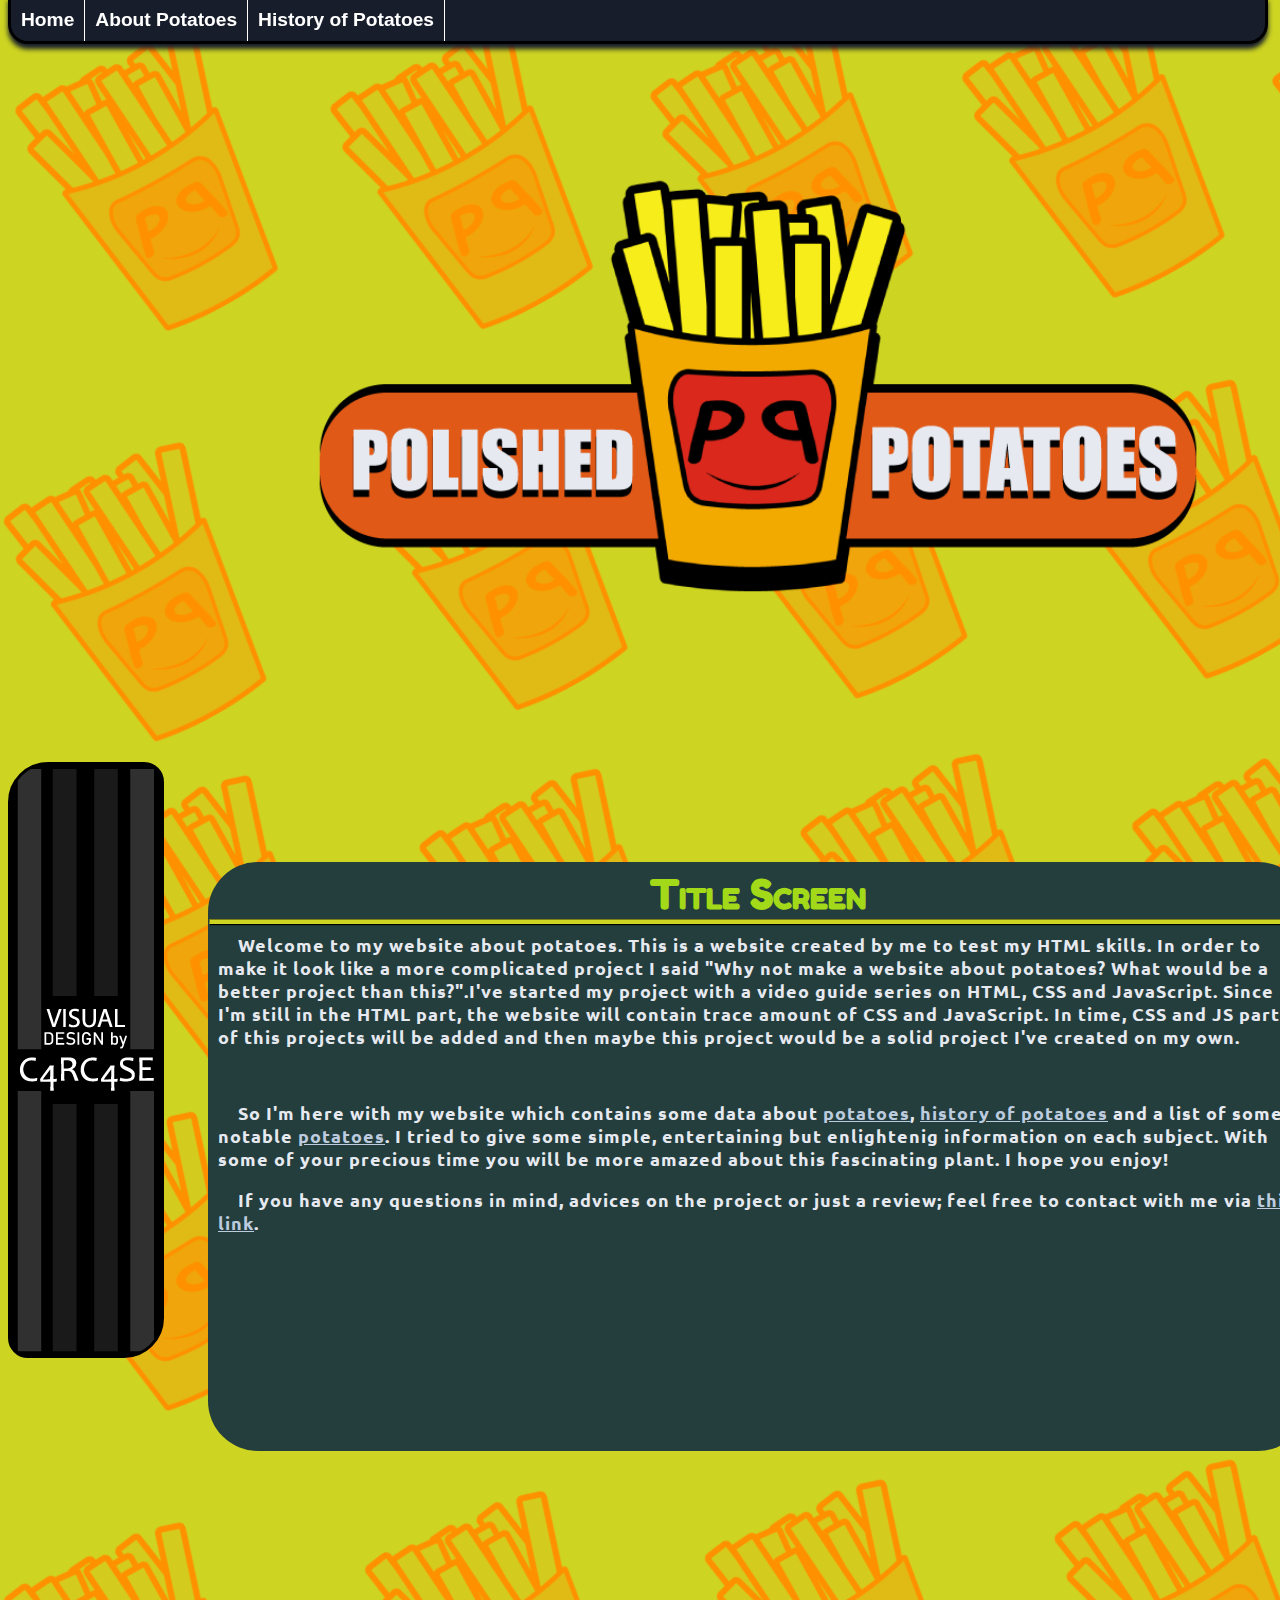
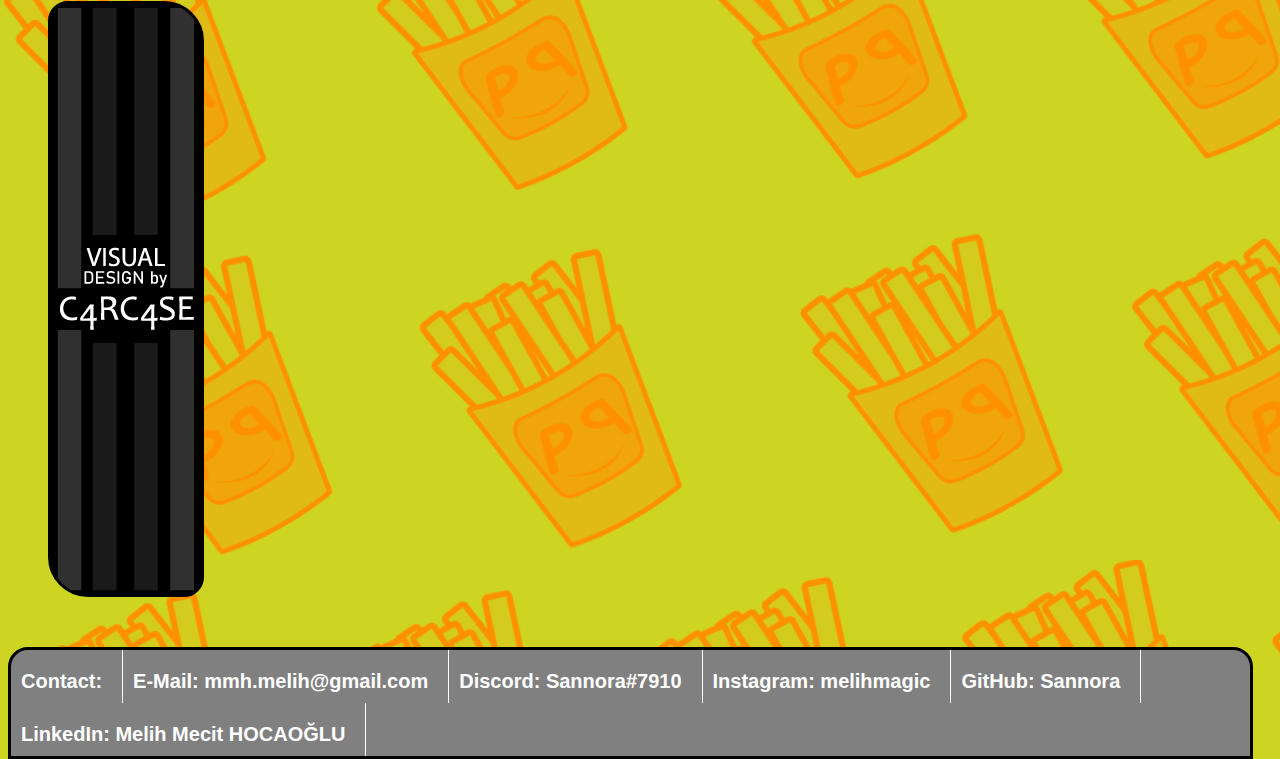
<file: PolishedPotatoes Project/index.html>
<!DOCTYPE html>
<html lang="en">
  <head>
    <title>Polished Potatoes: Almost Everything About Potatoes</title>
    <link rel="shortcut icon" href="images/favpp.ico" type="image/x-icon">
    <meta charset="utf-8">
    <link rel="stylesheet" href ="styleIndex.css">
    <title>Links between pages</title>
  </head>
  <body style="background-image: url(images/ppbackground.png);background-size: 1920px 1080px; background-color: #cdd422;">
    <div>
      <header>
        <a href="index.html"><img src="images/titleLogo.png" id="Title"></a>
      </header>
      <nav>
        <ul class="NavList">
            <li><a class="NavigationBar" href="index.html">Home</a></li>
            <li><a class="NavigationBar" href="about.html">About Potatoes</a></li>
            <li><a class="NavigationBar" href="history.html">History of Potatoes</a></li>
        </ul>  
    </nav>
      <article class="ContentBox">
        <h1>Title Screen</h1>
        <hr>
        <p>
          Welcome to my website about potatoes. This is a website created by me
          to test my HTML skills. In order to make it look like a more
          complicated project I said "Why not make a website about potatoes?
          What would be a better project than this?".I've started my project
          with a video guide series on HTML, CSS and JavaScript. Since I'm still
          in the HTML part, the website will contain trace amount of CSS and
          JavaScript. In time, CSS and JS parts of this projects will be added
          and then maybe this project would be a solid project I've created on
          my own.
        </p>
        <br />
        <p>
          So I'm here with my website which contains some data about
          <a href="about.html" class="InnerLink">potatoes</a>,
          <a href="history.html" class="InnerLink">history of potatoes</a> and a
          list of some notable
          <a href="potatoes.html" class="InnerLink">potatoes</a>. I tried to
          give some simple, entertaining but enlightenig information on each
          subject. With some of your precious time you will be more amazed about
          this fascinating plant. I hope you enjoy!
        </p>
        <p>
          If you have any questions in mind, advices on the project or just a
          review; feel free to contact with me via
          <a href="contact.html" class="InnerLink">this link</a>.
        </p>
      </article>
      <a href="https://www.instagram.com/c4rc4se"><aside class="ContentBox" id="asideRight"></aside></a>
      <a href="https://www.instagram.com/c4rc4se"><aside id="asideLeft"></aside></a>
      <footer id="footer">
        <ul class="FooterList">
          <li>
            <a class="FooterBar" href="#">Contact: </a>
          </li>
          <li>
            <a class="FooterBar" href="mailto:mmh.melih@gmail.com">E-Mail: mmh.melih@gmail.com</a>
          </li>          
          <li>
            <a class="FooterBar" href="https://discordapp.com/users/325423633784766464">Discord: Sannora#7910</a>
          </li>
          <li>
            <a class="FooterBar" href="https://www.instagram.com/melihmagic">Instagram: melihmagic</a>
          </li>
          <li>
            <a class="FooterBar" href="https://github.com/Sannora">GitHub: Sannora</a>
          </li>
          <li>
            <a class="FooterBar" href="https://www.linkedin.com/in/melih-mecit-hocao%C4%9Flu/">LinkedIn: Melih Mecit HOCAOĞLU</a>
          </li>
        </ul>
      </footer>
    </div>
  </body>
</html>
</file>
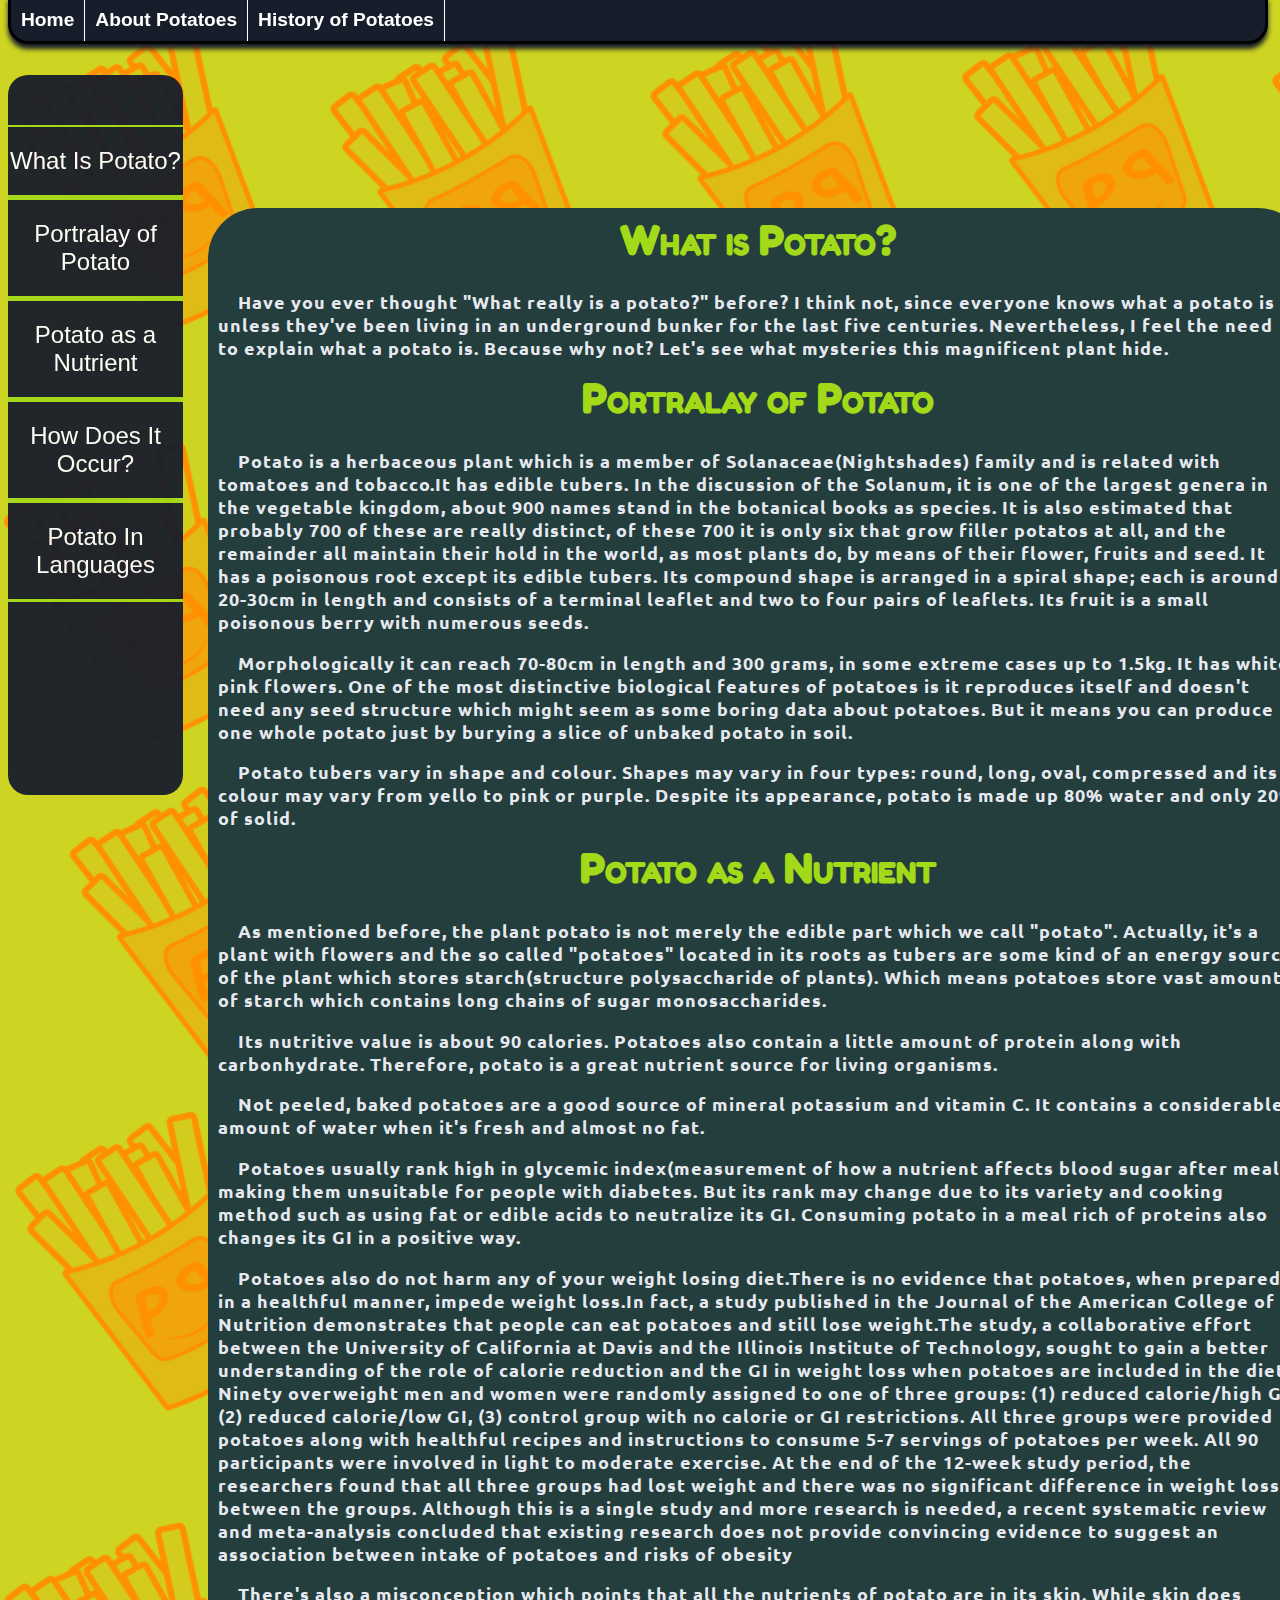
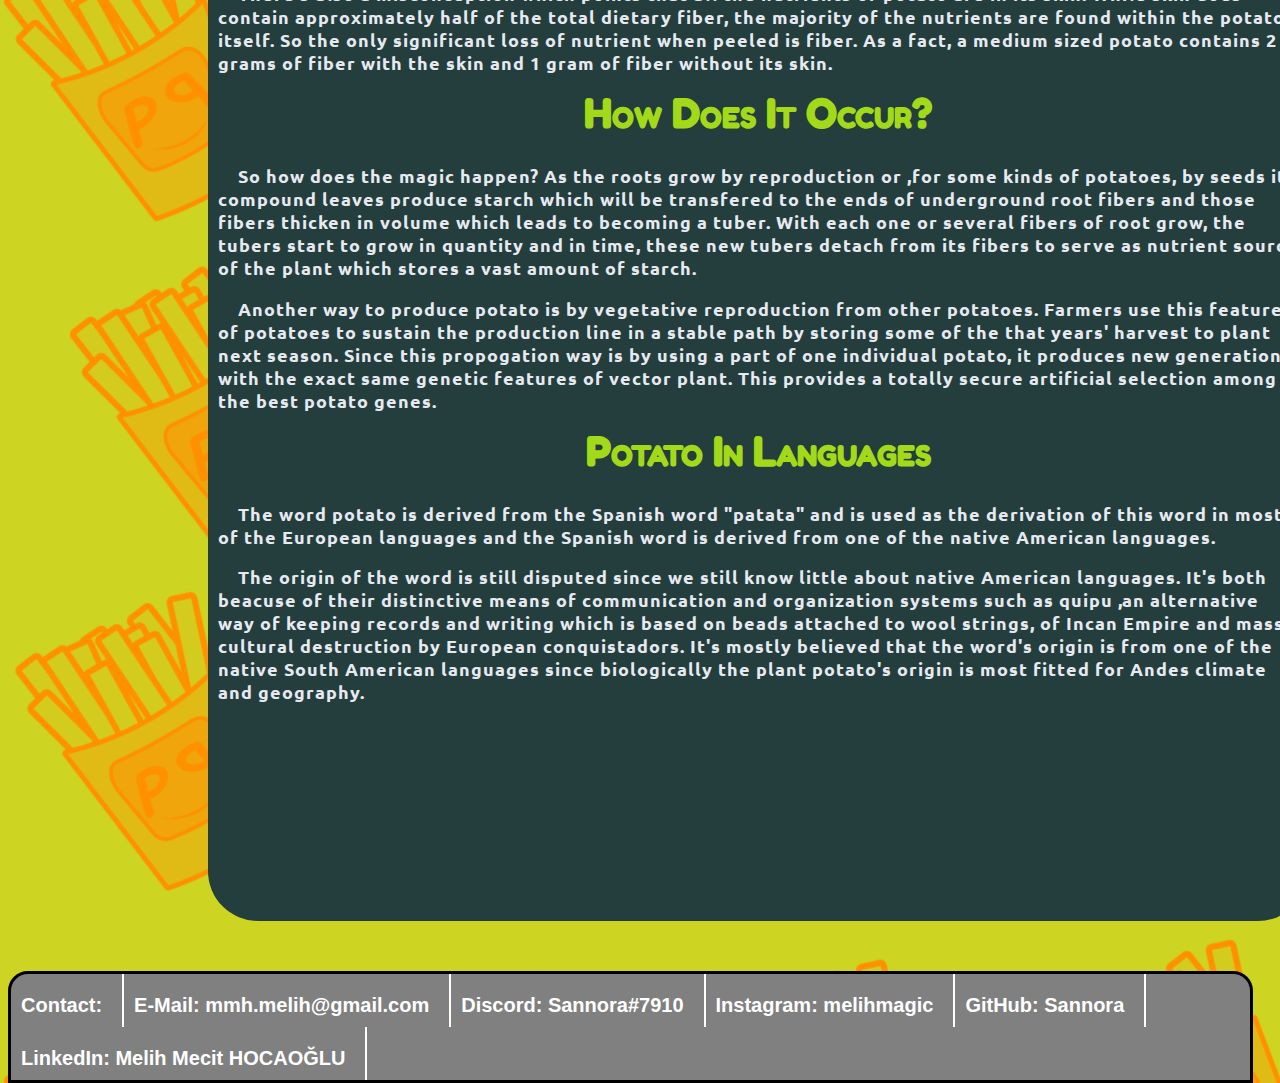
<file: PolishedPotatoes Project/about.html>
<!DOCTYPE html>
<html lang="en">
    <head>
        <title>About Potatoes</title>
        <link rel="shortcut icon" href="images/favpp.ico" type="image/x-icon">
        <meta charset="utf-8">
        <link rel="stylesheet" href="styleAbout.css">
    </head>
    <body>
        <div id="top">
            <header>
                <a href="#"><span id="Title"></span></a>
            </header>
                <nav>
                    <ul class="NavList">
                        <li><a class="NavigationBar" href="index.html">Home</a></li>
                        <li><a class="NavigationBar" href="about.html">About Potatoes</a></li>
                        <li><a class="NavigationBar" href="history.html">History of Potatoes</a></li>
                    </ul>  
                </nav>
            <article class="ContentBox">
              <h1 id="whatspotato">What is Potato?</h1>
                <p>
                  Have you ever thought "What really is a potato?" before? I think not, since everyone knows what
                  a potato is unless they've been living in an underground bunker for the last five centuries. Nevertheless,
                  I feel the need to explain what a potato is. Because why not? Let's see what mysteries this magnificent
                  plant hide.
                </p>
                <h1 id="portrayal">Portralay of Potato</h1>
                  <p>
                    Potato is a herbaceous plant which is a member of Solanaceae(Nightshades) family and is related with tomatoes
                    and tobacco.It has edible tubers. In the discussion of the Solanum, it is one of the largest genera in the
                    vegetable kingdom, about 900 names stand in the botanical books as species. It is also estimated that probably
                    700 of these are really distinct, of these 700 it is only six that grow filler potatos at all, and the remainder
                    all maintain their hold in the world, as most plants do, by means of their flower, fruits and seed. It has a
                    poisonous root except its edible tubers. Its compound shape is arranged in a spiral shape; each is around 20-30cm
                    in length and consists of a terminal leaflet and two to four pairs of leaflets. Its fruit is a small poisonous
                    berry with numerous seeds.
                  </p>
                  <p>
                    Morphologically it can reach 70-80cm in length and 300 grams, in some extreme cases up to 1.5kg. It has white-pink flowers.
                    One of the most distinctive biological features of potatoes is it reproduces itself and doesn't need any seed structure which
                    might seem as some boring data about potatoes. But it means you can produce one whole potato just by burying a slice of unbaked
                    potato in soil.
                  </p>
                  <p>
                    Potato tubers vary in shape and colour. Shapes may vary in four types: round, long, oval, compressed and its colour
                    may vary from yello to pink or purple. Despite its appearance, potato is made up 80% water and only 20% of solid.
                  </p>
                <h1 id="nutrient">Potato as a Nutrient</h1>
                  <p>
                    As mentioned before, the plant potato is not merely the edible part which we call "potato". Actually, it's a plant
                    with flowers and the so called "potatoes" located in its roots as tubers are some kind of an energy source of the
                    plant which stores starch(structure polysaccharide of plants). Which means potatoes store vast amounts of starch
                    which contains long chains of sugar monosaccharides.
                   </p>
                   <p>
                    Its nutritive value is about 90 calories. Potatoes also contain a little amount of protein along with carbonhydrate.
                    Therefore, potato is a great nutrient source for living organisms.
                   </p> 
                  <p>
                    Not peeled, baked potatoes are a good source of mineral potassium and vitamin C. It contains a considerable amount of water
                    when it's fresh and almost no fat.
                  </p>
                  <p>
                    Potatoes usually rank high in glycemic index(measurement of how a nutrient affects blood sugar after meal), making them unsuitable
                    for people with diabetes. But its rank may change due to its variety and cooking method such as using fat or edible acids to neutralize
                    its GI. Consuming potato in a meal rich of proteins also changes its GI in a positive way.
                  </p>
                  <p>
                    Potatoes also do not harm any of your weight losing diet.There is no evidence that potatoes, when prepared in a healthful manner,
                    impede weight loss.In fact, a study published in the Journal of the American College of Nutrition demonstrates that people can eat
                    potatoes and still lose weight.The study, a collaborative effort between the University of California at Davis and the Illinois Institute
                    of Technology, sought to gain a better understanding of the role of calorie reduction and the GI in weight loss when potatoes are included
                    in the diet. Ninety overweight men and women were randomly assigned to one of three groups: (1) reduced calorie/high GI, (2) reduced
                    calorie/low GI, (3) control group with no calorie or GI restrictions. All three groups were provided potatoes along with
                    healthful recipes and instructions to consume 5-7 servings of potatoes per week. All 90 participants were involved in light to
                    moderate exercise. At the end of the 12-week study period, the researchers found that all three groups had lost weight and there
                    was no significant difference in weight loss between the groups. Although this is a single study and more research is needed, a recent
                    systematic review and meta-analysis concluded that existing research does not provide convincing evidence to suggest an association between
                    intake of potatoes and risks of obesity
                  </p>
                  <p>
                    There's also a misconception which points that all the nutrients of potato are in its skin. While skin does contain approximately
                    half of the total dietary fiber, the majority of the nutrients are found within the potato itself. So the only significant loss of
                    nutrient when peeled is fiber. As a fact, a medium sized potato contains 2 grams of fiber with the skin and 1 gram of fiber without
                    its skin.
                  </p>
                <h1 id="occurance">How Does It Occur?</h1>
                  <p>
                    So how does the magic happen? As the roots grow by reproduction or ,for some kinds of potatoes, by seeds its compound
                    leaves produce starch which will be transfered to the ends of underground root fibers and those fibers thicken in volume
                    which leads to becoming a tuber. With each one or several fibers of root grow, the tubers start to grow in
                    quantity and in time, these new tubers detach from its fibers to serve as nutrient source of the plant which
                    stores a vast amount of starch.
                  </p>
                  <p>
                    Another way to produce potato is by vegetative reproduction from other potatoes. Farmers use this feature
                    of potatoes to sustain the production line in a stable path by storing some of the that years' harvest to
                    plant next season. Since this propogation way is by using a part of one individual potato, it produces new
                    generations with the exact same genetic features of vector plant. This provides a totally secure artificial
                    selection among the best potato genes.
                  </p>
              <h1 id="potatoinlangs">Potato In Languages</h1>
                <p>
                  The word potato is derived from the Spanish word "patata" and is used as the derivation of this word in most
                  of the European languages and the Spanish word is derived from one of the native American languages.
                </p>  
                <p>
                  The origin of the word is still disputed since we still know little about native American languages. It's both
                  beacuse of their distinctive means of communication and organization systems such as quipu ,an alternative way
                  of keeping records and writing which is based on beads attached to wool strings, of Incan Empire and mass
                  cultural destruction by European conquistadors. It's mostly believed that the word's origin is from one of the native South
                  American languages since biologically the plant potato's origin is most fitted for Andes climate and geography.
                </p>
            </article>
            <a href="https://www.instagram.com/c4rc4se"><aside class="ContentBox" id="asideRight"></aside></a>
            <aside id="VerticalNavigationBar">
              <ul class="VerticalList">
                <li class="VerticalItem" ><a class="VerticalLink" href="#whatspotato">What Is Potato?</a></li>
                <li class="VerticalItem" ><a class="VerticalLink" href="#portrayal">Portralay of Potato</a></li>
                <li class="VerticalItem" ><a class="VerticalLink" href="#nutrient">Potato as a Nutrient</a></li>
                <li class="VerticalItem" ><a class="VerticalLink" href="#occurance">How Does It Occur?</a></li>
                <li class="VerticalItem" ><a class="VerticalLink" href="#potatoinlangs">Potato In Languages</a></li>
              </ul>
            </aside>
        </div>
        <div>
          <footer id="footer">
            <ul class="FooterList">
              <li>
                <a class="FooterBar" href="#">Contact: </a>
              </li>
              <li>
                <a class="FooterBar" href="mailto:mmh.melih@gmail.com">E-Mail: mmh.melih@gmail.com</a>
              </li>          
              <li>
                <a class="FooterBar" href="https://discordapp.com/users/325423633784766464">Discord: Sannora#7910</a>
              </li>
              <li>
                <a class="FooterBar" href="https://www.instagram.com/melihmagic">Instagram: melihmagic</a>
              </li>
              <li>
                <a class="FooterBar" href="https://github.com/Sannora">GitHub: Sannora</a>
              </li>
              <li>
                <a class="FooterBar" href="https://www.linkedin.com/in/melih-mecit-hocao%C4%9Flu/">LinkedIn: Melih Mecit HOCAOĞLU</a>
              </li>
            </ul>
          </footer>
        </div>
    </body>
    <a id="topButton" title="Go to top" href="#top"><span>Top</span></a>
    <script src="scriptAbout.js"></script>
</html>
</file>
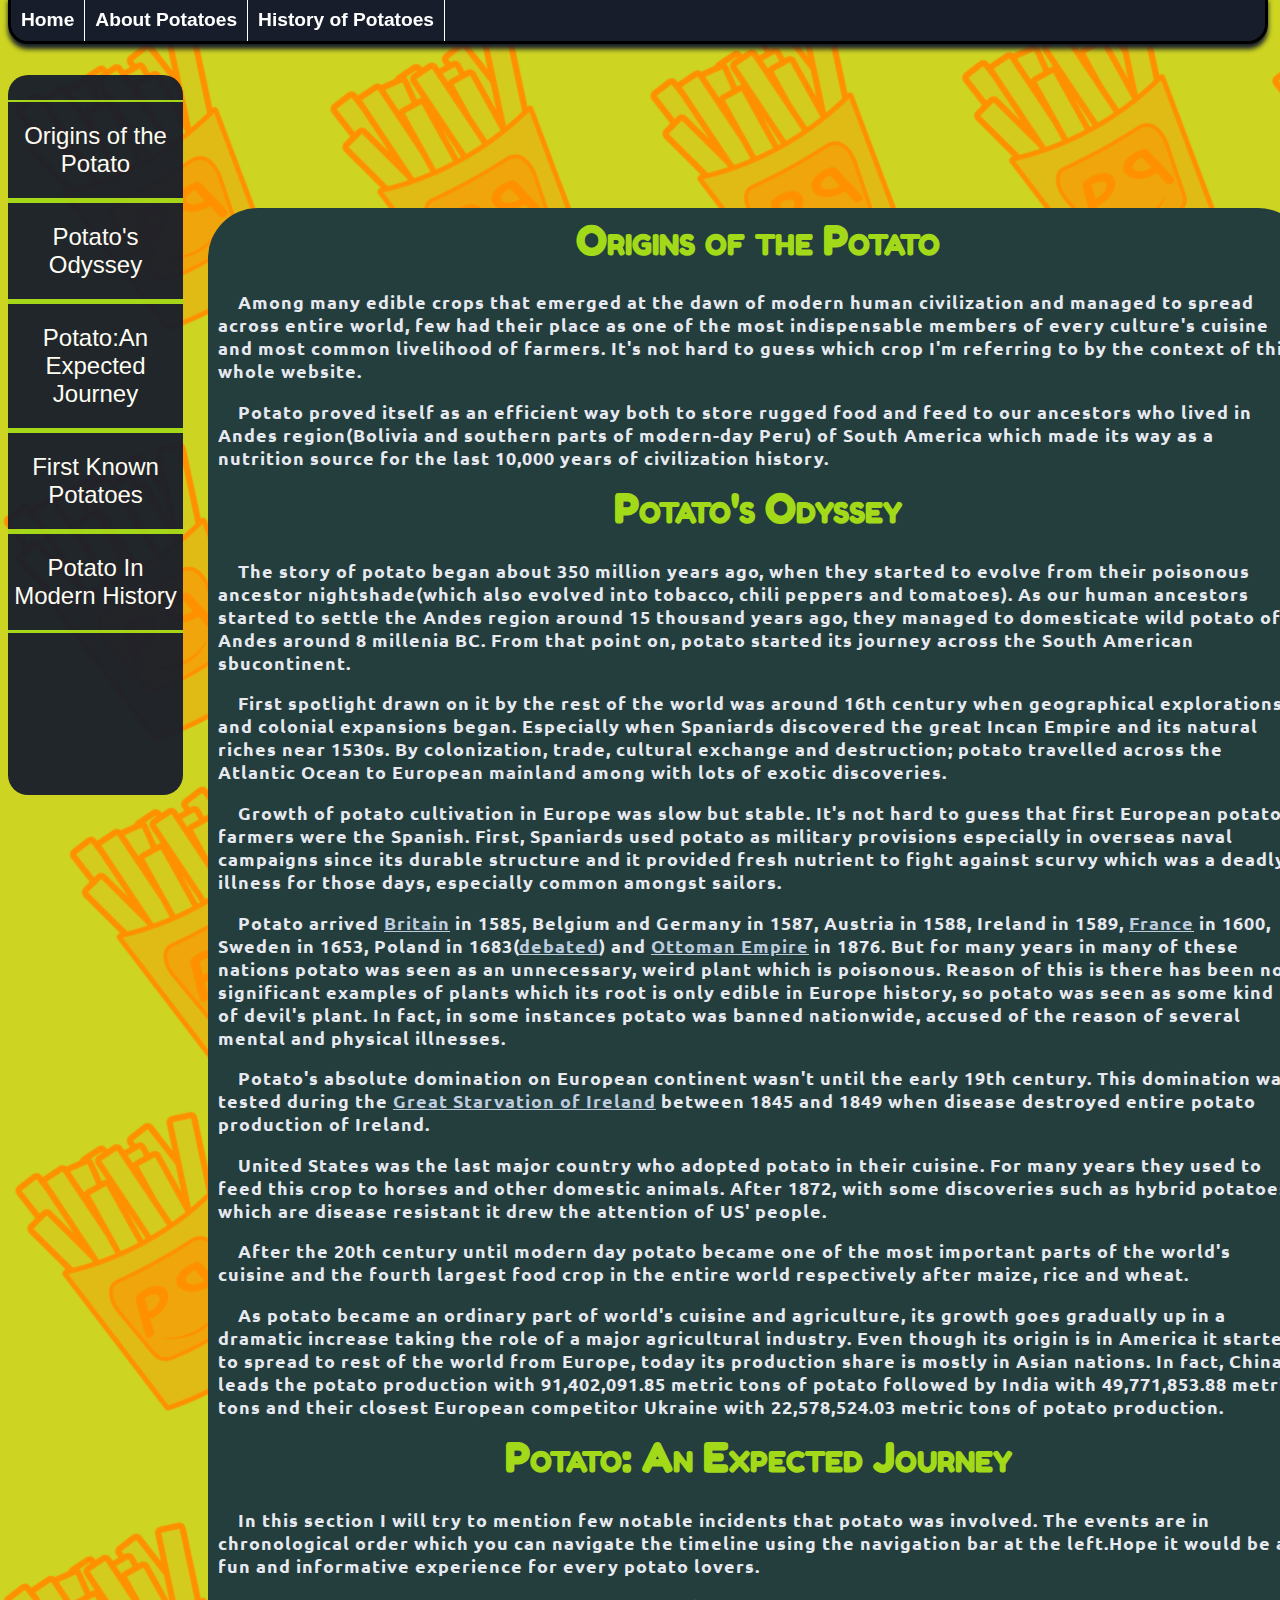
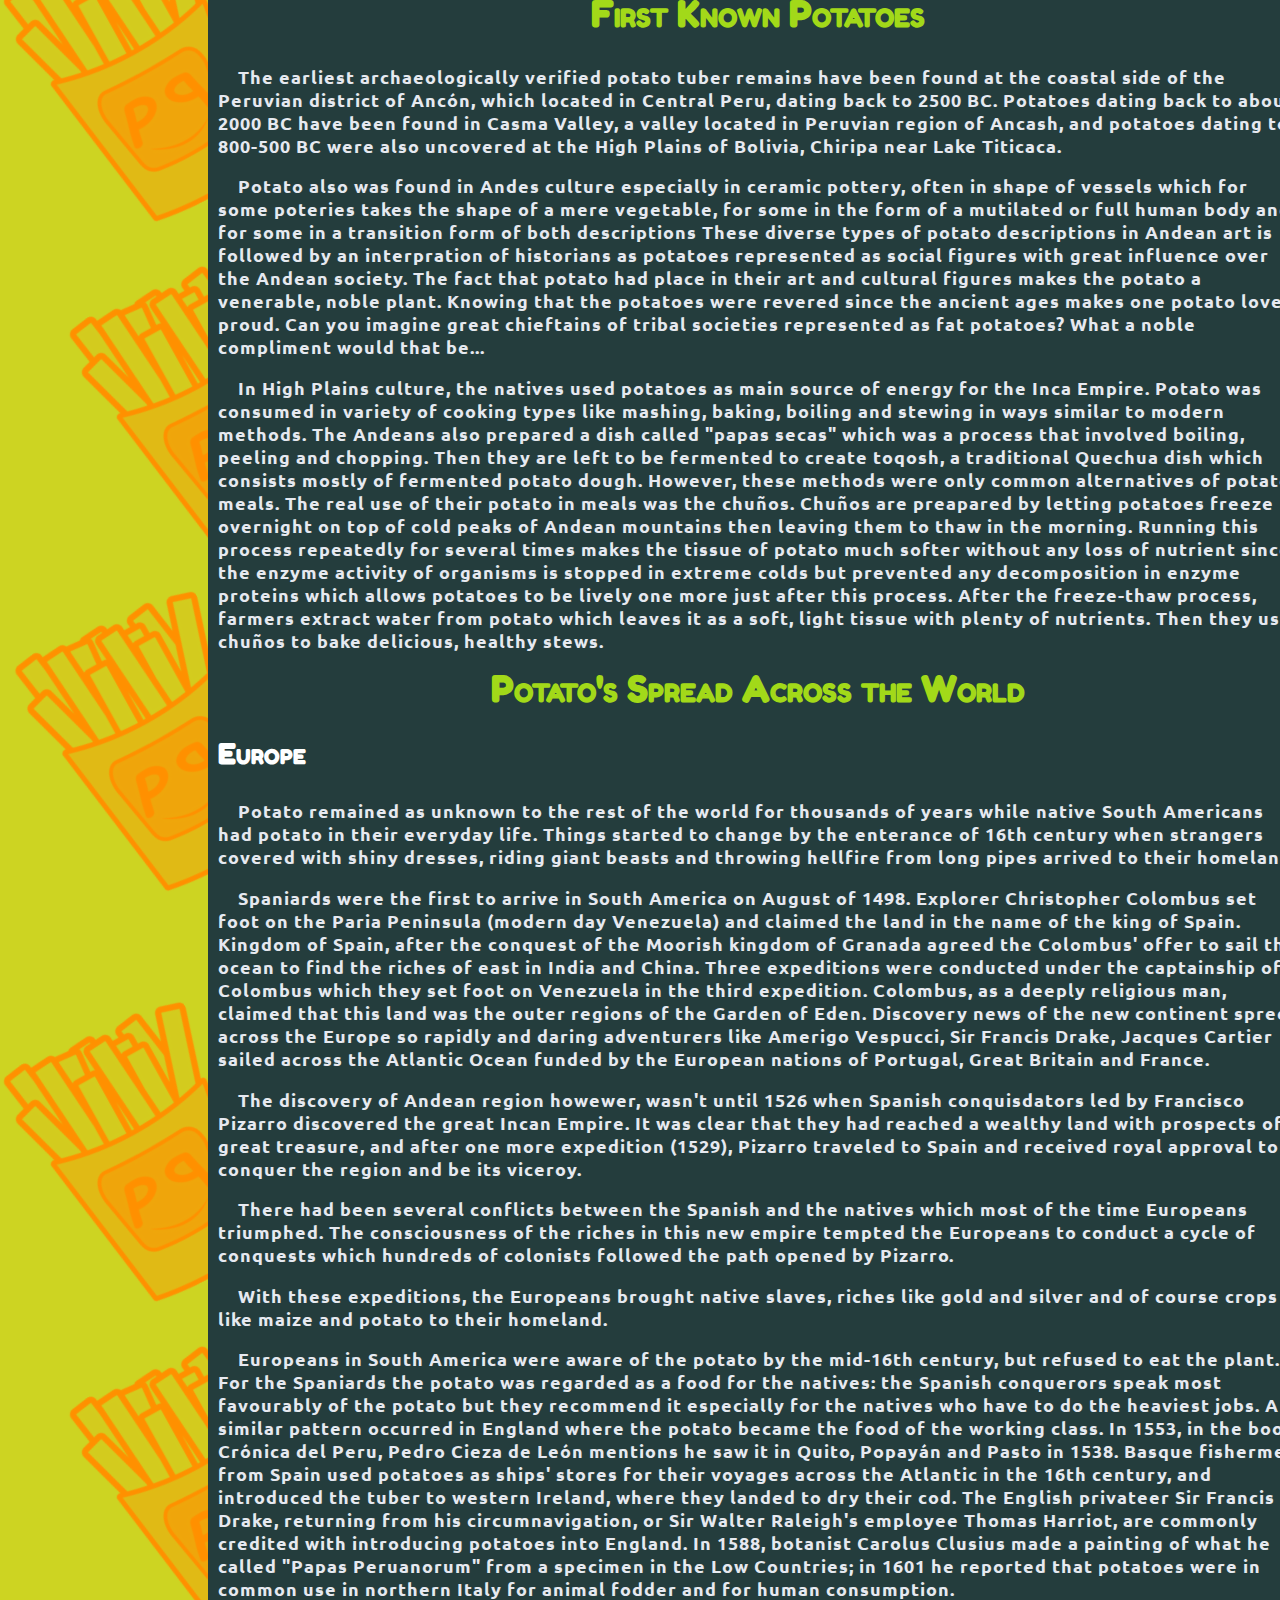
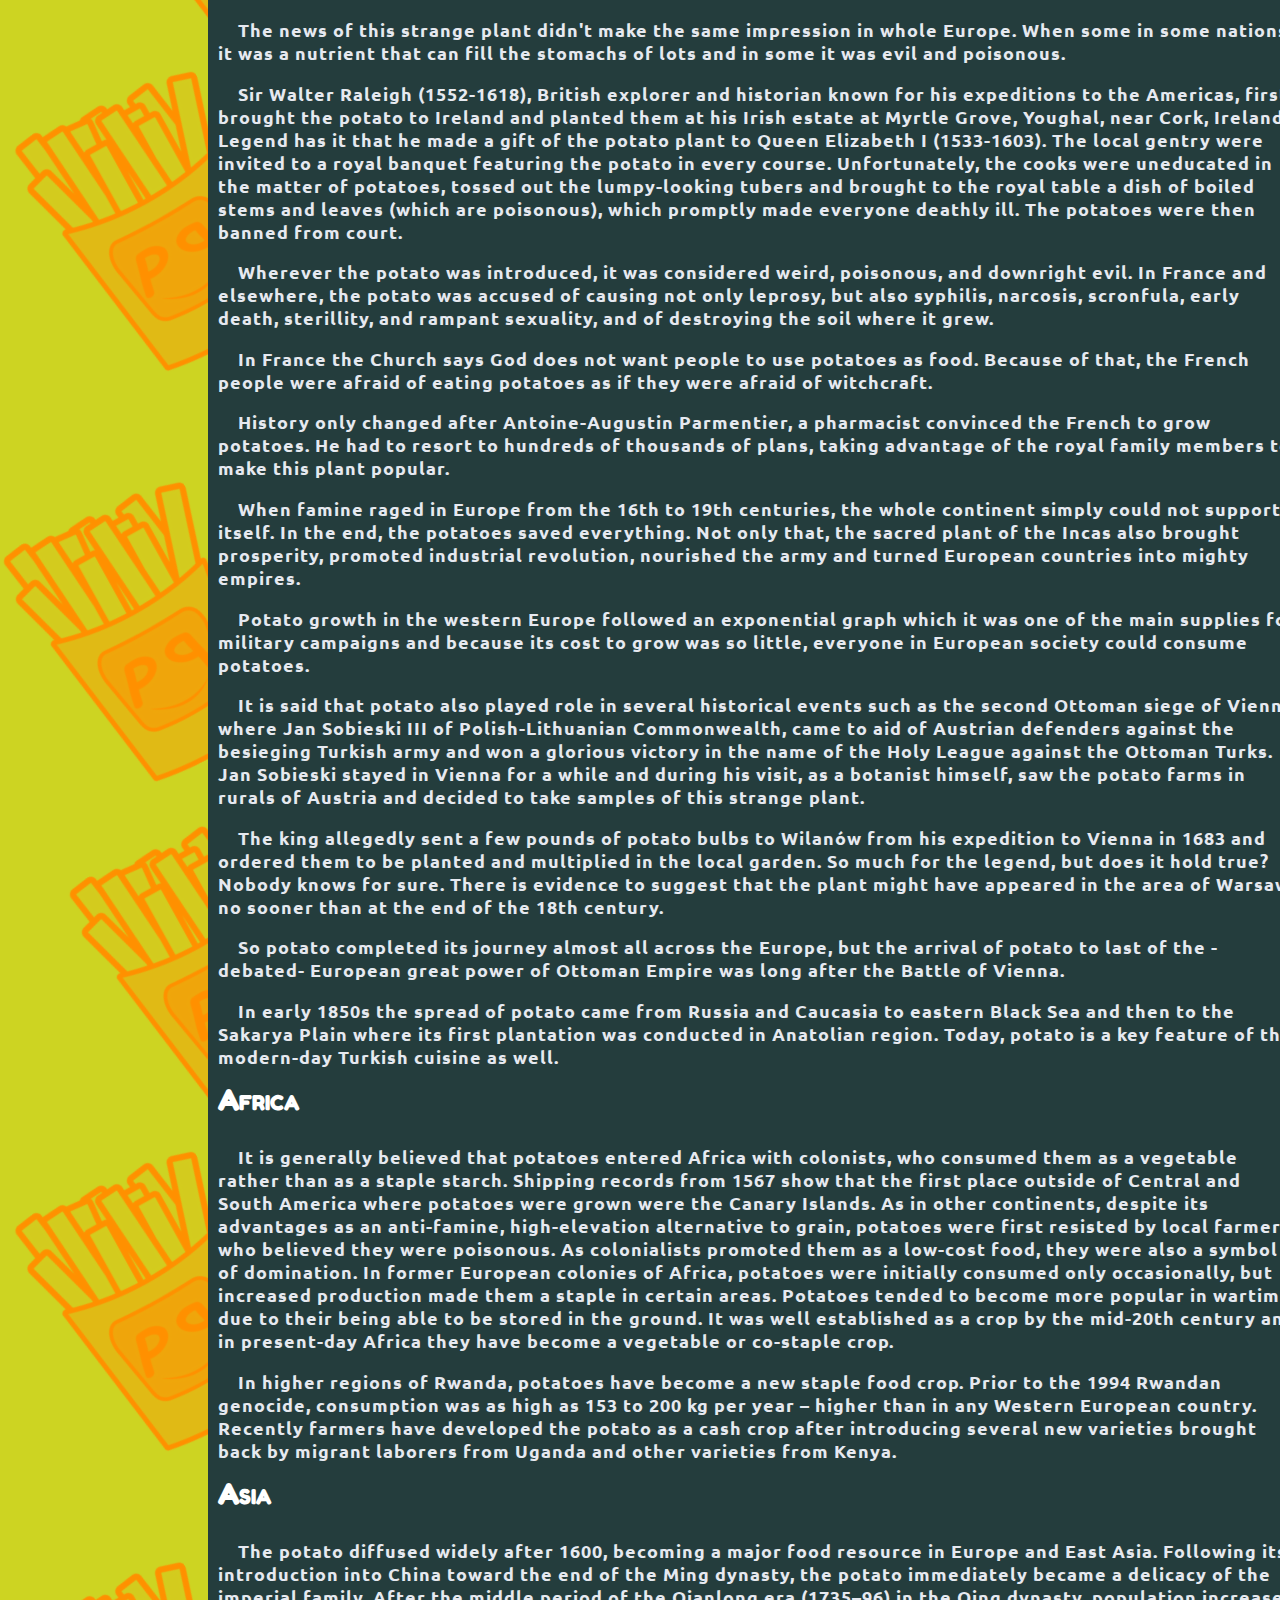
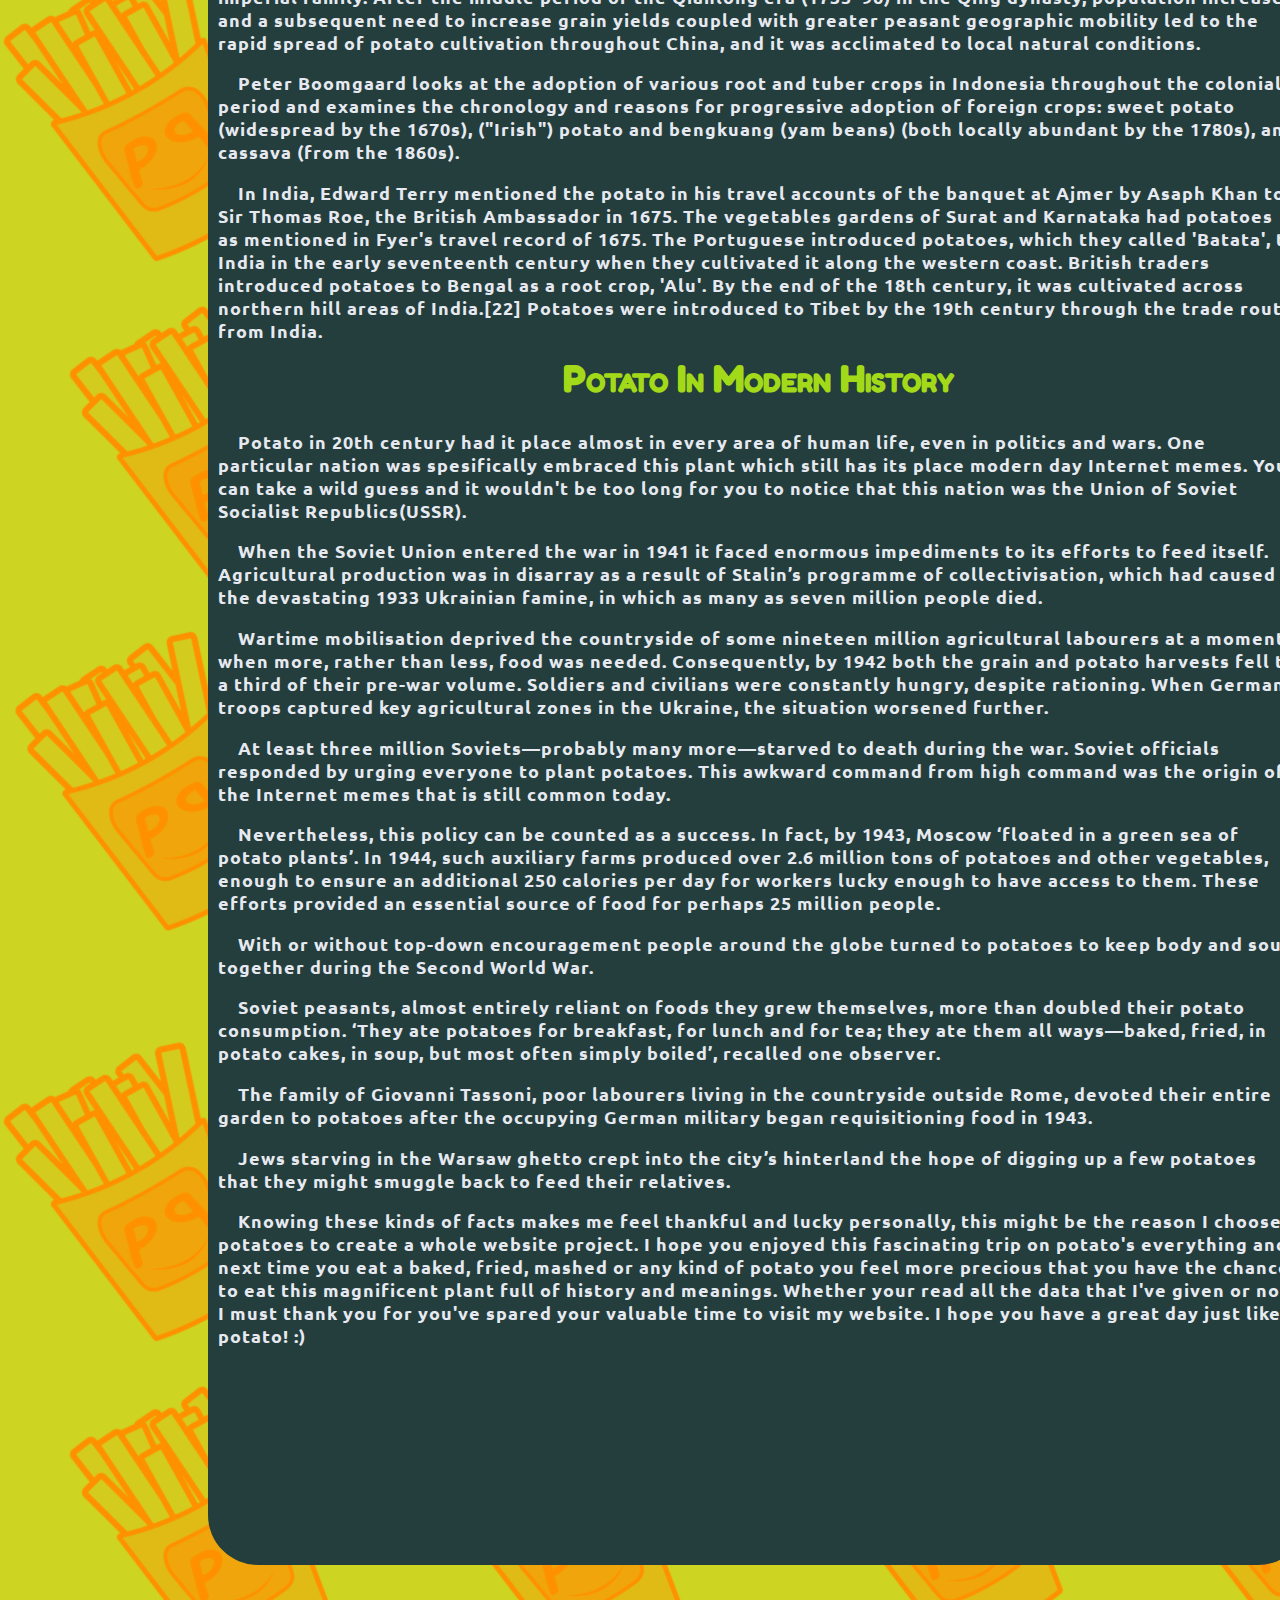
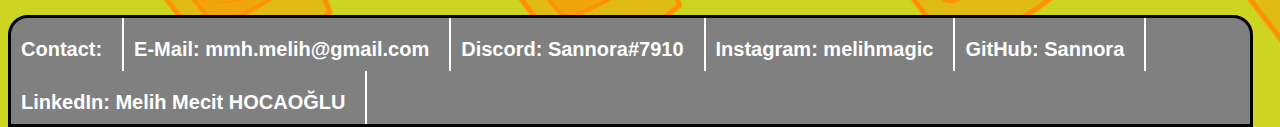
<file: PolishedPotatoes Project/history.html>
<!DOCTYPE html>
<html lang="en">
    <head>
        <title>History of Potatoes</title>
        <link rel="shortcut icon" href="images/favpp.ico" type="image/x-icon">
        <meta charset="utf-8">
        <link rel="stylesheet" href="styleHistory.css">
    </head>
    <body>
      <header>
        <a href="#"><span id="Title"></span></a>
      </header>
        <nav>
          <ul class="NavList">
              <li><a class="NavigationBar" href="index.html">Home</a></li>
              <li><a class="NavigationBar" href="about.html">About Potatoes</a></li>
              <li><a class="NavigationBar" href="history.html">History of Potatoes</a></li>
          </ul>  
      </nav>
        <article class="ContentBox">
          <h1 id="origins">Origins of the Potato</h1>
          <p>
            Among many edible crops that emerged at the dawn of modern human civilization and managed to spread
            across entire world, few had their place as one of the most indispensable members of every culture's
            cuisine and most common livelihood of farmers. It's not hard to guess which crop I'm referring to by
            the context of this whole website.
          </p>
          <p>
            Potato proved itself as an efficient way both to store rugged food and feed to our ancestors who lived
            in Andes region(Bolivia and southern parts of modern-day Peru) of South America which made its way as a
            nutrition source for the last 10,000 years of civilization history.
          </p>
          <h1 id="odyssey">Potato's Odyssey</h1>
          <p>
            The story of potato began about 350 million years ago, when they started to evolve from their poisonous
            ancestor nightshade(which also evolved into tobacco, chili peppers and tomatoes). As our human ancestors
            started to settle the Andes region around 15 thousand years ago, they managed to domesticate wild potato
            of Andes around 8 millenia BC. From that point on, potato started its journey across the South American 
            sbucontinent.
          </p>
          <p>
            First spotlight drawn on it by the rest of the world was around 16th century when geographical explorations and
            colonial expansions began. Especially when Spaniards discovered the great Incan Empire and its natural riches near
            1530s. By colonization, trade, cultural exchange and destruction; potato travelled across the Atlantic Ocean
            to European mainland among with lots of exotic discoveries.
          </p>
          <p>
            Growth of potato cultivation in Europe was slow but stable. It's not hard to guess that first European potato
            farmers were the Spanish. First, Spaniards used potato as military provisions especially in overseas naval campaigns
            since its durable structure and it provided fresh nutrient to fight against scurvy which was a deadly illness for
            those days, especially common amongst sailors.
          </p>
          <p>
            Potato arrived <a href="#Britain" class="InnerLink">Britain</a> in 1585, Belgium and Germany in 1587, Austria in 1588,
            Ireland in 1589, <a href="#France" class="InnerLink">France</a> in 1600, Sweden in 1653,
            Poland in 1683(<a href="#Poland" class="InnerLink">debated</a>) and <a href="#Turkey" class="InnerLink">Ottoman Empire</a> in 1876.
            But for many years in many of these nations potato was seen as an unnecessary, weird plant which is poisonous. Reason of
            this is there has been no significant examples of plants which its root is only edible in Europe history, so potato was
            seen as some kind of devil's plant. In fact, in some instances potato was banned nationwide,
            accused of the reason of several mental and physical illnesses.
          </p>
          <p>
            Potato's absolute domination on European continent wasn't until the early 19th century. This domination was tested during the
            <a href="#" class="InnerLink">Great Starvation of Ireland</a> between 1845 and 1849 when disease destroyed entire potato production
            of Ireland.
          </p>
          <p>
            United States was the last major country who adopted potato in their cuisine. For many years they used to feed this crop to horses
            and other domestic animals. After 1872, with some discoveries such as hybrid potatoes which are disease resistant it drew the attention of
            US' people.
          </p>
          <p>
            After the 20th century until modern day potato became one of the most important parts of the world's cuisine and the fourth largest food
            crop in the entire world respectively after maize, rice and wheat.
          </p>
          <p>
            As potato became an ordinary part of world's cuisine and agriculture, its growth goes gradually up in a dramatic increase taking the role
            of a major agricultural industry. Even though its origin is in America it started to spread to rest of the world from Europe, today its
            production share is mostly in Asian nations. In fact, China leads the potato production with 91,402,091.85 metric tons of potato followed
            by India with 49,771,853.88 metric tons and their closest European competitor Ukraine with 22,578,524.03 metric tons of potato production. 
          </p>
          <h1 id="journey">Potato: An Expected Journey</h1>
          <p>
            In this section I will try to mention few notable incidents that potato was involved. The events are in chronological order which you can
            navigate the timeline using the navigation bar at the left.Hope it would be a fun and informative experience
            for every potato lovers. 
          </p>
          <h2 id="firstPotatoes">First Known Potatoes</h2>
          <p>
            The earliest archaeologically verified potato tuber remains have been found at the coastal side of the Peruvian district of Ancón, which
            located in Central Peru, dating back to 2500 BC. Potatoes dating back to about 2000 BC have been found in Casma Valley, a valley located
            in Peruvian region of Ancash, and potatoes dating to 800-500 BC were also uncovered at the High Plains of Bolivia, Chiripa near Lake
            Titicaca.  
          </p>
          <p>
            Potato also was found in Andes culture especially in ceramic pottery, often in shape of vessels which for some poteries takes the shape of
            a mere vegetable, for some in the form of a mutilated or full human body and for some in a transition form of both descriptions  These diverse
            types of potato descriptions in Andean art is followed by an interpration of historians as potatoes represented as social figures with great
            influence over the Andean society. The fact that potato had place in their art and cultural figures makes the potato a venerable, noble plant. 
            Knowing that the potatoes were revered since the ancient ages makes one potato lover proud. Can you imagine great chieftains of tribal societies
            represented as fat potatoes? What a noble compliment would that be...
          </p>
          <p>
            In High Plains culture, the natives used potatoes as main source of energy for the Inca Empire. Potato was consumed in variety of cooking
            types like mashing, baking, boiling and stewing in ways similar to modern methods. The Andeans also prepared a dish called "papas secas" which
            was a process that involved boiling, peeling and chopping. Then they are left to be fermented to create toqosh, a traditional Quechua dish
            which consists mostly of fermented potato dough. However, these methods were only common alternatives of potato meals. The real use of their
            potato in meals was the chuños. Chuños are preapared by letting potatoes freeze overnight on top of cold peaks of Andean mountains then leaving
            them to thaw in the morning. Running this process repeatedly for several times makes the tissue of potato much softer without any loss of nutrient
            since the enzyme activity of organisms is stopped in extreme colds but prevented any decomposition in enzyme proteins which allows potatoes
            to be lively one more just after this process. After the freeze-thaw process, farmers extract water from potato which leaves it as a soft, light
            tissue with plenty of nutrients. Then they use chuños to bake delicious, healthy stews.
          </p>
          <h2 id="spread">Potato's Spread Across the World</h2>
          <h3>Europe</h3>
          <p>
            Potato remained as unknown to the rest of the world for thousands of years while native South Americans had potato in their everyday
            life. Things started to change by the enterance of 16th century when strangers covered with shiny dresses, riding giant beasts and
            throwing hellfire from long pipes arrived to their homeland.
          </p>
          <p>
            Spaniards were the first to arrive in South America on August of 1498. Explorer Christopher Colombus set foot on the Paria Peninsula
            (modern day Venezuela) and claimed the land in the name of the king of Spain. Kingdom of Spain, after the conquest of the Moorish kingdom
            of Granada agreed the Colombus' offer to sail the ocean to find the riches of east in India and China. Three expeditions were conducted under
            the captainship of Colombus which they set foot on Venezuela in the third expedition. Colombus, as a deeply religious man, claimed that this
            land was the outer regions of the Garden of Eden. Discovery news of the new continent spred across the Europe so rapidly and daring adventurers
            like Amerigo Vespucci, Sir Francis Drake, Jacques Cartier sailed across the Atlantic Ocean funded by the European nations of Portugal, Great Britain
            and France.
          </p>
          <p>
            The discovery of Andean region howewer, wasn't until 1526 when Spanish conquisdators led by Francisco Pizarro discovered the great Incan Empire.
            It was clear that they had reached a wealthy land with prospects of great treasure, and after one more expedition (1529),
            Pizarro traveled to Spain and received royal approval to conquer the region and be its viceroy.
          </p>
          <p>
            There had been several conflicts between the Spanish and the natives which most of the time Europeans triumphed. The consciousness of the riches
            in this new empire tempted the Europeans to conduct a cycle of conquests which hundreds of colonists followed the path opened by Pizarro.
          </p>
          <p>
            With these expeditions, the Europeans brought native slaves, riches like gold and silver and of course crops like maize and potato to their homeland.
          </p>
          <p>
            Europeans in South America were aware of the potato by the mid-16th century, but refused to eat the plant. For the Spaniards the potato was regarded
            as a food for the natives: the Spanish conquerors speak most favourably of the potato but they recommend it especially for the natives who have to do
            the heaviest jobs. A similar pattern occurred in England where the potato became the food of the working class. In 1553, in the book Crónica del Peru,
            Pedro Cieza de León mentions he saw it in Quito, Popayán and Pasto in 1538. Basque fishermen from Spain used potatoes as ships' stores for their voyages
            across the Atlantic in the 16th century, and introduced the tuber to western Ireland, where they landed to dry their cod. The English privateer Sir Francis
            Drake, returning from his circumnavigation, or Sir Walter Raleigh's employee Thomas Harriot, are commonly credited with introducing potatoes into England.
            In 1588, botanist Carolus Clusius made a painting of what he called "Papas Peruanorum" from a specimen in the Low Countries; in 1601 he reported that potatoes
            were in common use in northern Italy for animal fodder and for human consumption.
          </p>
          <p>
            The news of this strange plant didn't make the same impression in whole Europe. When some in some nations it was a nutrient that can fill the stomachs of
            lots and in some it was evil and poisonous.
          </p>
          <p id="Britain">
            Sir Walter Raleigh (1552-1618), British explorer and historian known for his expeditions to the Americas, first brought the potato to Ireland and planted
            them at his Irish estate at Myrtle Grove, Youghal, near Cork, Ireland.  Legend has it that he made a gift of the potato plant to Queen Elizabeth I (1533-1603).
            The local gentry were invited to a royal banquet featuring the potato in every course.  Unfortunately, the cooks were uneducated in the matter of potatoes,
            tossed out the lumpy-looking tubers and brought to the royal table a dish of boiled stems and leaves (which are poisonous), which promptly made everyone deathly
            ill. The potatoes were then banned from court.
          </p>
          <p>
            Wherever the potato was introduced, it was considered weird, poisonous, and downright evil.  In France and elsewhere, the potato was accused of causing not only
            leprosy, but also syphilis, narcosis, scronfula, early death, sterillity, and rampant sexuality, and of destroying the soil where it grew.
          </p>
          <p id="France">
            In France the Church says God does not want people to use potatoes as food. Because of that, the French people were afraid of eating potatoes as if they were
            afraid of witchcraft.
          </p>
          <p>
            History only changed after Antoine-Augustin Parmentier, a pharmacist convinced the French to grow potatoes. He had to resort to hundreds of thousands of plans,
            taking advantage of the royal family members to make this plant popular.
          </p>
          <p>
            When famine raged in Europe from the 16th to 19th centuries, the whole continent simply could not support itself. In the end, the potatoes saved everything.
            Not only that, the sacred plant of the Incas also brought prosperity, promoted industrial revolution, nourished the army and turned European countries into mighty empires.
          </p>
          <p>
            Potato growth in the western Europe followed an exponential graph which it was one of the main supplies for military campaigns and because its cost to grow was
            so little, everyone in European society could consume potatoes.
          </p>
          <p id="Poland">
            It is said that potato also played role in several historical events such as the second Ottoman siege of Vienna where Jan Sobieski III of Polish-Lithuanian Commonwealth, came to aid of
            Austrian defenders against the besieging Turkish army and won a glorious victory in the name of the Holy League against the Ottoman Turks. Jan Sobieski stayed in Vienna
            for a while and during his visit, as a botanist himself, saw the potato farms in rurals of Austria and decided to take samples of this strange plant.
          </p>
          <p>
            The king allegedly sent a few pounds of potato bulbs to Wilanów from his expedition to Vienna in 1683 and ordered them to be planted and multiplied in the local garden. So much
            for the legend, but does it hold true? Nobody knows for sure. There is evidence to suggest that the plant might have appeared in the area of Warsaw no sooner than at the end of
            the 18th century.
          </p>
          <p>
            So potato completed its journey almost all across the Europe, but the arrival of potato to last of the -debated- European great power of Ottoman Empire was long after the Battle
            of Vienna.
          </p>
          <p id="Turkey">
            In early 1850s the spread of potato came from Russia and Caucasia to eastern Black Sea and then to the Sakarya Plain where its first plantation was conducted in Anatolian region.
            Today, potato is a key feature of the modern-day Turkish cuisine as well.
          </p>
          <h3>Africa</h3>
          <p>
            It is generally believed that potatoes entered Africa with colonists, who consumed them as a vegetable rather than as a staple starch. Shipping records from 1567 show that
            the first place outside of Central and South America where potatoes were grown were the Canary Islands. As in other continents, despite its advantages as an anti-famine, high-elevation
            alternative to grain, potatoes were first resisted by local farmers who believed they were poisonous. As colonialists promoted them as a low-cost food, they were also a symbol of domination.
            In former European colonies of Africa, potatoes were initially consumed only occasionally, but increased production made them a staple in certain areas. Potatoes tended to become more popular
            in wartime due to their being able to be stored in the ground. It was well established as a crop by the mid-20th century and in present-day Africa they have become a vegetable or co-staple crop.
          </p>
          <p>
            In higher regions of Rwanda, potatoes have become a new staple food crop. Prior to the 1994 Rwandan genocide, consumption was as high as 153 to 200 kg per year – higher than in any Western European
            country. Recently farmers have developed the potato as a cash crop after introducing several new varieties brought back by migrant laborers from Uganda and other varieties from Kenya.
          </p>
          <h3>Asia</h3>
          <p>
            The potato diffused widely after 1600, becoming a major food resource in Europe and East Asia. Following its introduction into China toward the end of the Ming dynasty, the potato immediately became a
            delicacy of the imperial family. After the middle period of the Qianlong era (1735–96) in the Qing dynasty, population increases and a subsequent need to increase grain yields coupled with greater peasant
            geographic mobility led to the rapid spread of potato cultivation throughout China, and it was acclimated to local natural conditions.
          </p>
          <p>
            Peter Boomgaard looks at the adoption of various root and tuber crops in Indonesia throughout the colonial period and examines the chronology and reasons for progressive adoption of foreign crops: sweet potato
            (widespread by the 1670s), ("Irish") potato and bengkuang (yam beans) (both locally abundant by the 1780s), and cassava (from the 1860s).
          </p>
          <p>
            In India, Edward Terry mentioned the potato in his travel accounts of the banquet at Ajmer by Asaph Khan to Sir Thomas Roe, the British Ambassador in 1675. The vegetables gardens of Surat and Karnataka
            had potatoes as mentioned in Fyer's travel record of 1675. The Portuguese introduced potatoes, which they called 'Batata', to India in the early seventeenth century when they cultivated it along the
            western coast. British traders introduced potatoes to Bengal as a root crop, 'Alu'. By the end of the 18th century, it was cultivated across northern hill areas of India.[22] Potatoes were introduced
            to Tibet by the 19th century through the trade route from India.
          </p>
          <h2 id="modernPotato">Potato In Modern History</h2>
          <p>
            Potato in 20th century had it place almost in every area of human life, even in politics and wars. One particular nation was spesifically embraced this plant which still has its place modern day Internet
            memes. You can take a wild guess and it wouldn't be too long for you to notice that this nation was the Union of Soviet Socialist Republics(USSR).
          </p>
          <p>
            When the Soviet Union entered the war in 1941 it faced enormous impediments to its efforts to feed itself. Agricultural production was in disarray as a result of Stalin’s programme of collectivisation,
            which had caused the devastating 1933 Ukrainian famine, in which as many as seven million people died.
          </p>
          <p>
            Wartime mobilisation deprived the countryside of some nineteen million agricultural labourers at a moment when more, rather than less, food was needed. Consequently, by 1942 both the grain and potato
            harvests fell to a third of their pre-war volume. Soldiers and civilians were constantly hungry, despite rationing. When German troops captured key agricultural zones in the Ukraine, the situation worsened further.
          </p>
          <p>
            At least three million Soviets—probably many more—starved to death during the war. Soviet officials responded by urging everyone to plant potatoes. This awkward command from high command was the origin of the Internet
            memes that is still common today.
          </p>
          <p>
            Nevertheless, this policy can be counted as a success. In fact, by 1943, Moscow ‘floated in a green sea of potato plants’. In 1944, such auxiliary farms produced over 2.6 million tons of potatoes and other vegetables,
            enough to ensure an additional 250 calories per day for workers lucky enough to have access to them. These efforts provided an essential source of food for perhaps 25 million people.
          </p>
          <p>
            With or without top-down encouragement people around the globe turned to potatoes to keep body and soul together during the Second World War.
          </p>
          <p>
            Soviet peasants, almost entirely reliant on foods they grew themselves, more than doubled their potato consumption. ‘They ate potatoes for breakfast, for lunch and for tea; they ate them all ways—baked, fried, in potato cakes,
            in soup, but most often simply boiled’, recalled one observer.
          </p>
          <p>
            The family of Giovanni Tassoni, poor labourers living in the countryside outside Rome, devoted their entire garden to potatoes after the occupying German military began requisitioning food in 1943.
          </p>
          <p>
            Jews starving in the Warsaw ghetto crept into the city’s hinterland the hope of digging up a few potatoes that they might smuggle back to feed their relatives.
          </p>
          <p>
            Knowing these kinds of facts makes me feel thankful and lucky personally, this might be the reason I choose potatoes to create a whole website project. I hope you enjoyed this fascinating trip on potato's everything
            and next time you eat a baked, fried, mashed or any kind of potato you feel more precious that you have the chance to eat this magnificent plant full of history and meanings.
            Whether your read all the data that I've given or not, I must thank you for you've spared your valuable time to visit my website. I hope you have a great day just like a potato! :)
          </p>
        </article>
        <aside class="ContentBox" id="asideRight"></aside>
        <aside class="VerticalNavigationBar">
          <ul class="VerticalList">
            <li class="VerticalItem" ><a class="VerticalLink" href="#origins">Origins of the Potato</a></li>
            <li class="VerticalItem" ><a class="VerticalLink" href="#odyssey">Potato's Odyssey</a></li>
            <li class="VerticalItem" ><a class="VerticalLink" href="#journey">Potato:An Expected Journey</a></li>
            <li class="VerticalItem" ><a class="VerticalLink" href="#firstPotatoes">First Known Potatoes</a></li>
            <li class="VerticalItem" ><a class="VerticalLink" href="#modernPotato">Potato In Modern History</a></li>
          </ul>
        </aside>
        <a href="https://www.instagram.com/c4rc4se"><aside class="ContentBox" id="asideRight"></aside></a>
        <footer id="footer">
          <ul class="FooterList">
            <li>
              <a class="FooterBar" href="#">Contact: </a>
            </li>
            <li>
              <a class="FooterBar" href="mailto:mmh.melih@gmail.com">E-Mail: mmh.melih@gmail.com</a>
            </li>          
            <li>
              <a class="FooterBar" href="https://discordapp.com/users/325423633784766464">Discord: Sannora#7910</a>
            </li>
            <li>
              <a class="FooterBar" href="https://www.instagram.com/melihmagic">Instagram: melihmagic</a>
            </li>
            <li>
              <a class="FooterBar" href="https://github.com/Sannora">GitHub: Sannora</a>
            </li>
            <li>
              <a class="FooterBar" href="https://www.linkedin.com/in/melih-mecit-hocao%C4%9Flu/">LinkedIn: Melih Mecit HOCAOĞLU</a>
            </li>
          </ul>
        </footer>
        <a id="topButton" title="Go to top" href="#top"><span>Top</span></a>
        <script src="scriptHistory.js"></script>
    </body>
</html>
</file>
<file: PolishedPotatoes Project/styleIndex.css>
@font-face {
  font-family:Anton ;
  src: url(fonts/Anton-Regular.ttf);
  }
@font-face {
  font-family: FredokaOne;
  src: url(fonts/FredokaOne-Regular.ttf) 
  }
@font-face {
  font-family: UbuntuBold;
  src: url(fonts/Ubuntu-Bold.ttf);
}
  body {
    position: relative;
    top: 0;
    bottom: 0;
    right: 0;
    left: 0;
  }
article {
  border: none;
  padding-bottom: 200px;
  padding-left: 10px;
  padding-top: 10px;
  padding-right: 10px;
  background-color: #243d3d;
  border-radius: 50px 50px 50px 50px;
  float: left;
  margin: auto;
  width: 1080px;
  margin-left: 200px;
  margin-top: 100px;
  margin-bottom: 50px;
  position: relative;
  bottom: -50px;
  z-index: 1;
}
#asideRight {
  border: solid black;
  font-family: fantasy;
  font-size: 120%;
  display: block;
  width: 150px;
  height: 590px;
  margin-left: 40px;
  background-color: white;
  background-image: url(images/designBanner.png);
  border-radius: 20px 40px 20px 40px;
  margin-top: 100px;
  position: relative;
  bottom: -50px;
  z-index: 1;
}
#asideLeft {
  border: solid black;
  font-family: fantasy;
  font-size: 120%;
  display: block;
  width: 150px;
  height: 590px;
  margin-right: 40px;
  background-color: white;
  background-image: url(images/designBanner.png);
  border-radius: 40px 20px 40px 20px;
  margin-top: 100px;
  position: relative;
  bottom: -50px;
  z-index: 1;
}
.ContentBox {
  float: left;
}
#Title {
  width: 900px;
  height: 600px;
  position: relative;
  left: 300px;
  right: 250px;
  bottom: -300px;
  top: 100px;
}
.NavigationBar {
  color: white;
  font-family: "Franklin Gothic Medium", "Arial Narrow", Arial, sans-serif;
  font-size: 120%;
  display: block;
  padding: 10px;
  background-color: #171d2b;
  text-align: center;
  text-decoration: none;
  font-weight: bolder;
}
footer li{
  border: none;
}
li {
  float: left;
  border-right: 1px solid white;
}
.NavList {
  list-style-type: none;
  padding: 0;
  overflow: hidden;
  background-color: #171d2b;
  border: solid black;
  position: fixed;
  top: -20px;
  width: 98%;
  border-radius: 0px 0px 20px 20px;
  box-shadow: #171d2b 0px 5px 5px;
  z-index: 2;
}
li a:hover {
  background-color: black;
}
li a:active{
  background-color: #a2d919;
}
li a{
  transition: 0.5s;
}
hr {
  height: 3px;
  background-color: #cdd422;
  border-color: #cdd422;
  box-shadow: black 1px 1px 1px;
  margin: -9px;
  margin-top: -25px;
}
p {
  text-indent: 20px;
  color: #e6e9f0;
  font-size: 110%;
  font-family: UbuntuBold;
  font-weight: bold;
  letter-spacing: 1px;
}
.InnerLink {
  color: #bccbde;
}
footer {
  position: relative;
  bottom: -100px;
  text-align: center;
}
.FooterList{
  list-style-type: none;
  border: solid black;
  width: 98%;
  overflow: hidden;
  padding: 0;
  background-color: gray;
  border-radius: 20px 20px 0px 0px;
}
.FooterBar{
  color: white;
  display: inline-block;
  padding-bottom:10px;
  padding-left: 10px;
  padding-top: 20px;
  padding-right: 20px;
  text-align:center;
  text-decoration: none;
  font-weight: bolder;
  font-family: 'Franklin Gothic Medium', 'Arial Narrow', Arial, sans-serif;
  font-size: 125%;
  border-right: 1px solid white;
}
h1{
color: #a2d919;
font-family: FredokaOne;
font-weight: bolder;
font-variant: small-caps;
text-align: center;
font-size: 250%;
margin-top: -2.5px;
}
aside a{
  width: 150px;
  height: 590px;
}
li p{
  color: white;
  display: block;
  padding-bottom:10px;
  padding-left: 10px;
  padding-top: 20px;
  padding-right: 20px;
  text-align:center;
  text-decoration: none;
  font-weight: bolder;
  font-family: 'Franklin Gothic Medium', 'Arial Narrow', Arial, sans-serif;
  font-size: 125%;
}
</file>
<file: PolishedPotatoes Project/styleAbout.css>
@font-face {
  font-family: FredokaOne;
  src: url(fonts/FredokaOne-Regular.ttf) 
  }
@font-face {
  font-family: UbuntuRegular;
  src: url(fonts/Ubuntu-Regular.ttf);
}
@font-face {
  font-family: UbuntuBold;
  src: url(fonts/Ubuntu-Bold.ttf);
}
  body{
      background-image: url(images/ppbackground.png);
      background-size: 1920px 1080px;
      background-color: #cdd422;
      position: relative;
      top: 0;
      bottom: 0;
      right: 0;
      left: 0;
  }
  .NavigationBar {
    color: white;
    font-family: "Franklin Gothic Medium", "Arial Narrow", Arial, sans-serif;
    font-size: 120%;
    display: block;
    padding: 10px;
    background-color: #171d2b;
    text-align: center;
    text-decoration: none;
    font-weight: bolder;
  }
  li {
    float: left;
    border-right: 1px solid white;
  }
.NavList {
  list-style-type: none;
  padding: 0;
  overflow: hidden;
  background-color: #171d2b;
  border: solid black;
  position: fixed;
  top: -20px;
  width: 98%;
  border-radius: 0px 0px 20px 20px;
  box-shadow: #171d2b 0px 5px 5px;
  z-index: 2;
}
li a:hover {
  background-color: black;
}
li a:active{
  background-color: #a2d919;
}
li a{
  transition: 0.5s;
}
#asideRight {
  border: solid black;
  font-family: fantasy;
  font-size: 120%;
  display: block;
  background-color: white;
  background-image: url(images/designBanner.png);
  border-radius: 20px 40px 20px 40px;
  position: fixed;
  width: 150px;
  height: 590px;
  left: 1350px;
  top: 75px;
  z-index: 1;
}
.ContentBox {
  float: left;
}
footer {
  text-align: center;
  position: relative;
  bottom: -250px;
}
.FooterList{
  list-style-type: none;
  border: solid black;
  width: 98%;
  overflow: hidden;
  padding: 0;
  background-color: gray;
  border-radius: 20px 20px 0px 0px;
}
.FooterBar{
  color: white;
  display: inline-block;
  padding-bottom:10px;
  padding-left: 10px;
  padding-top: 20px;
  padding-right: 20px;
  text-align:center;
  text-decoration: none;
  font-weight: bolder;
  font-family: 'Franklin Gothic Medium', 'Arial Narrow', Arial, sans-serif;
  font-size: 125%;
  border-right: 1px solid white;
}
#Title{
  width: 900px;
  height: 600px;
  position: relative;
  left: 300px;
  right: 250px;
  bottom: -300px;
  top: 100px
}
article{
  border: none;
  padding-bottom: 200px;
  padding-left: 10px;
  padding-top: 10px;
  padding-right: 10px;
  background-color: #243d3d;
  border-radius: 50px 50px 50px 50px;
  float: left;
  margin: auto;
  width: 1080px;
  position: relative;
  top: 200px;
  left: 200px;
  z-index: 1;
}
.ContentBox{
    float: left;
}
#VerticalNavigationBar{
  height: 80%;
  width: 175px;
  position: fixed;
  top: 75px;
  z-index: 2;
  background-color: #171d2b;
  opacity: 0.95;
  border-radius: 20px 20px 20px 20px;
}
p {
  text-indent: 20px;
  color: #e6e9f0;
  font-size: 110%;
  font-family: UbuntuBold;
  font-weight: bold;
  letter-spacing: 1px;
}
.InnerLink {
  color: #bccbde;
}
h1{
  color: #a2d919;
  font-family: FredokaOne;
  font-weight: bolder;
  font-variant: small-caps;
  text-align: center;
  font-size: 250%;
  margin-top: -2.5px;
}
.VerticalLink{
  color: white;
  float: left;
  padding-top: 20px;
  padding-bottom: 20px;
  text-decoration: none;
  list-style-type: none;
  display: block;
  text-align: center;
  width: 175px;
  font-size: 150%;
  font-family: 'Franklin Gothic Medium', 'Arial Narrow', Arial, sans-serif;
}
.VerticalItem{
  float: left;
  border: none;
  border-bottom: solid white 3px;
  border-top: solid white 2px;
  border-color: #a2d919;
  display: block;
  text-align: center;
  width: 175px;
}
.VerticalList{
  list-style-type: none;
  margin: 0;
  padding: 0;
  width: 175px;
  padding-top: 50px;
}
html{
  scroll-behavior: smooth;
}
#topButton{
  position: fixed;
  display: none;
  bottom: 0px;
  right: 59px;
  z-index: 3;
  font-size: 150%;
  cursor: pointer;
  border: solid black 2px;
  border-radius: 20px;
  background-color: #171d2b;
  color: white;
  text-decoration: none;
  padding: 10px;
  font-family: "Franklin Gothic Medium", "Arial Narrow", Arial, sans-serif;
}
#topButton:hover{
  background-color: black;
  transition: 0.5s;
}
#topButton span {
  cursor: pointer;
  display: inline-block;
  position: relative;
  transition: 0.5s;
}
#topButton span:after {
  content: '\21EA';
  position: absolute;
  opacity: 0;
  top: 0;
  right: -20px;
  transition: 0.5s;
}
#topButton:hover{
  background-color: black;
  transition: 0.5s;
}
#topButton:hover span {
  padding-right: 25px;
}

#topButton:hover span:after {
  opacity: 1;
  right: 0;
}
</file>
<file: PolishedPotatoes Project/styleHistory.css>
@font-face {
font-family:Anton ;
src: url(fonts/Anton-Regular.ttf);
}
@font-face {
font-family: FredokaOne;
src: url(fonts/FredokaOne-Regular.ttf) 
}
@font-face {
font-family: UbuntuBold;
src: url(fonts/Ubuntu-Bold.ttf);
}
body{
background-image: url(images/ppbackground.png);
background-size: 1920px 1080px;
background-color: #cdd422;
position: relative;
top: 0;
bottom: 0;
right: 0;
left: 0;
}
.NavigationBar {
color: white;
font-family: "Franklin Gothic Medium", "Arial Narrow", Arial, sans-serif;
font-size: 120%;
display: block;
padding: 10px;
background-color: #171d2b;
text-align: center;
text-decoration: none;
font-weight: bolder;
}
li {
float: left;
border-right: 1px solid white;
}
.NavList {
list-style-type: none;
padding: 0;
overflow: hidden;
background-color: #171d2b;
border: solid black;
position: fixed;
top: -20px;
width: 98%;
border-radius: 0px 0px 20px 20px;
box-shadow: #171d2b 0px 5px 5px;
z-index: 2;
}
li a:hover {
background-color: black;
}
li a:active{
background-color: #a2d919;
}
li a{
transition: 0.5s;
}
#asideRight {
border: solid black;
font-family: fantasy;
font-size: 120%;
display: block;
background-color: white;
background-image: url(images/designBanner.png);
border-radius: 20px 40px 20px 40px;
position: fixed;
width: 150px;
height: 590px;
left: 1350px;
top: 75px;
z-index: 1;
}
.ContentBox {
float: left;
}
footer {
  position: relative;
  bottom: -250px;
  text-align: center;
}
.FooterList{
  list-style-type: none;
  border: solid black;
  width: 98%;
  overflow: hidden;
  padding: 0;
  background-color: gray;
  border-radius: 20px 20px 0px 0px;
}
.FooterBar{
  color: white;
  display: inline-block;
  padding-bottom:10px;
  padding-left: 10px;
  padding-top: 20px;
  padding-right: 20px;
  text-align:center;
  text-decoration: none;
  font-weight: bolder;
  font-family: 'Franklin Gothic Medium', 'Arial Narrow', Arial, sans-serif;
  font-size: 125%;
  border-right: 1px solid white;
}
#Title{
width: 900px;
height: 600px;
position: relative;
left: 300px;
right: 250px;
bottom: -300px;
top: 100px
}
article{
border: none;
padding-bottom: 200px;
padding-left: 10px;
padding-right: 10px;
padding-top: 10px;
background-color: #243d3d;
border-radius: 50px 50px 50px 50px;
float: left;
margin: auto;
width: 1080px;
position: relative;
top: 200px;
left: 200px;
z-index: 1;
}
.ContentBox{
float: left;
}
.VerticalNavigationBar{
    height: 80%;
    width: 175px;
    position: fixed;
    top: 75px;
    z-index: 2;
    background-color: #171d2b;
    opacity: 0.95;
    border-radius: 20px 20px 20px 20px;
  }
p {
text-indent: 20px;
color: #e6e9f0;
font-size: 110%;
font-family: UbuntuBold;
font-weight: bold;
letter-spacing: 1px;
}
.InnerLink {
color: #bccbde;
}
h1{
color: #a2d919;
font-family: FredokaOne;
font-weight: bolder;
font-variant: small-caps;
text-align: center;
font-size: 250%;
margin-top: -2.5px;
}
.VerticalLink{
    color: white;
    float: left;
    padding-top: 20px;
    padding-bottom: 20px;
    text-decoration: none;
    list-style-type: none;
    display: block;
    text-align: center;
    width: 175px;
    font-size: 150%;
    font-family: 'Franklin Gothic Medium', 'Arial Narrow', Arial, sans-serif;
  }
  .VerticalItem{
    float: left;
    border: none;
    border-bottom: solid white 3px;
    border-top: solid white 2px;
    border-color: #a2d919;
    display: block;
    text-align: center;
    width: 175px;
  }
  .VerticalList{
    list-style-type: none;
    margin: 0;
    padding: 0;
    width: 175px;
    padding-top: 25px;
  }
h2{
color: #a2d919;
font-family: FredokaOne;
font-weight: bolder;
font-variant: small-caps;
text-align: center;
font-size: 225%;
margin-top: -2.5px;
}
h3{
  color: white;
  font-family: FredokaOne;
  font-weight: bolder;
  font-variant: small-caps;
  text-align: left;
  font-size: 175%;
  margin-top: -2.5px;
  }
html{
  scroll-behavior: smooth;
}
#topButton{
  position: fixed;
  display: none;
  bottom: 0px;
  right: 59px;
  z-index: 3;
  font-size: 150%;
  cursor: pointer;
  border: solid black 2px;
  border-radius: 20px;
  background-color: #171d2b;
  color: white;
  text-decoration: none;
  padding: 10px;
  font-family: "Franklin Gothic Medium", "Arial Narrow", Arial, sans-serif;
}
#topButton span {
  cursor: pointer;
  display: inline-block;
  position: relative;
  transition: 0.5s;
}
#topButton span:after {
  content: '\21EA';
  position: absolute;
  opacity: 0;
  top: 0;
  right: -20px;
  transition: 0.5s;
}
#topButton:hover{
  background-color: black;
  transition: 0.5s;
}
#topButton:hover span {
  padding-right: 25px;
}

#topButton:hover span:after {
  opacity: 1;
  right: 0;
}
/* #vibrateButton{
  background-color: #243d3d;
  font-family: UbuntuBold;
  color: #e6e9f0;
  font-size: 110%;
}
#vibratingBar{
animation-name: vibrate;
animation-duration: 0.5s;
transition: 1s;
animation-name: vibrate;
animation-duration: 0.5s;
transition: 1s;
}
@keyframes vibrate {
0%{}
50%{transform: translateY(10px)}
60%{transform: rotate(100deg);}
75%{transform: translateY(0px);}
100%{transform: rotate();}
} */
</file>
